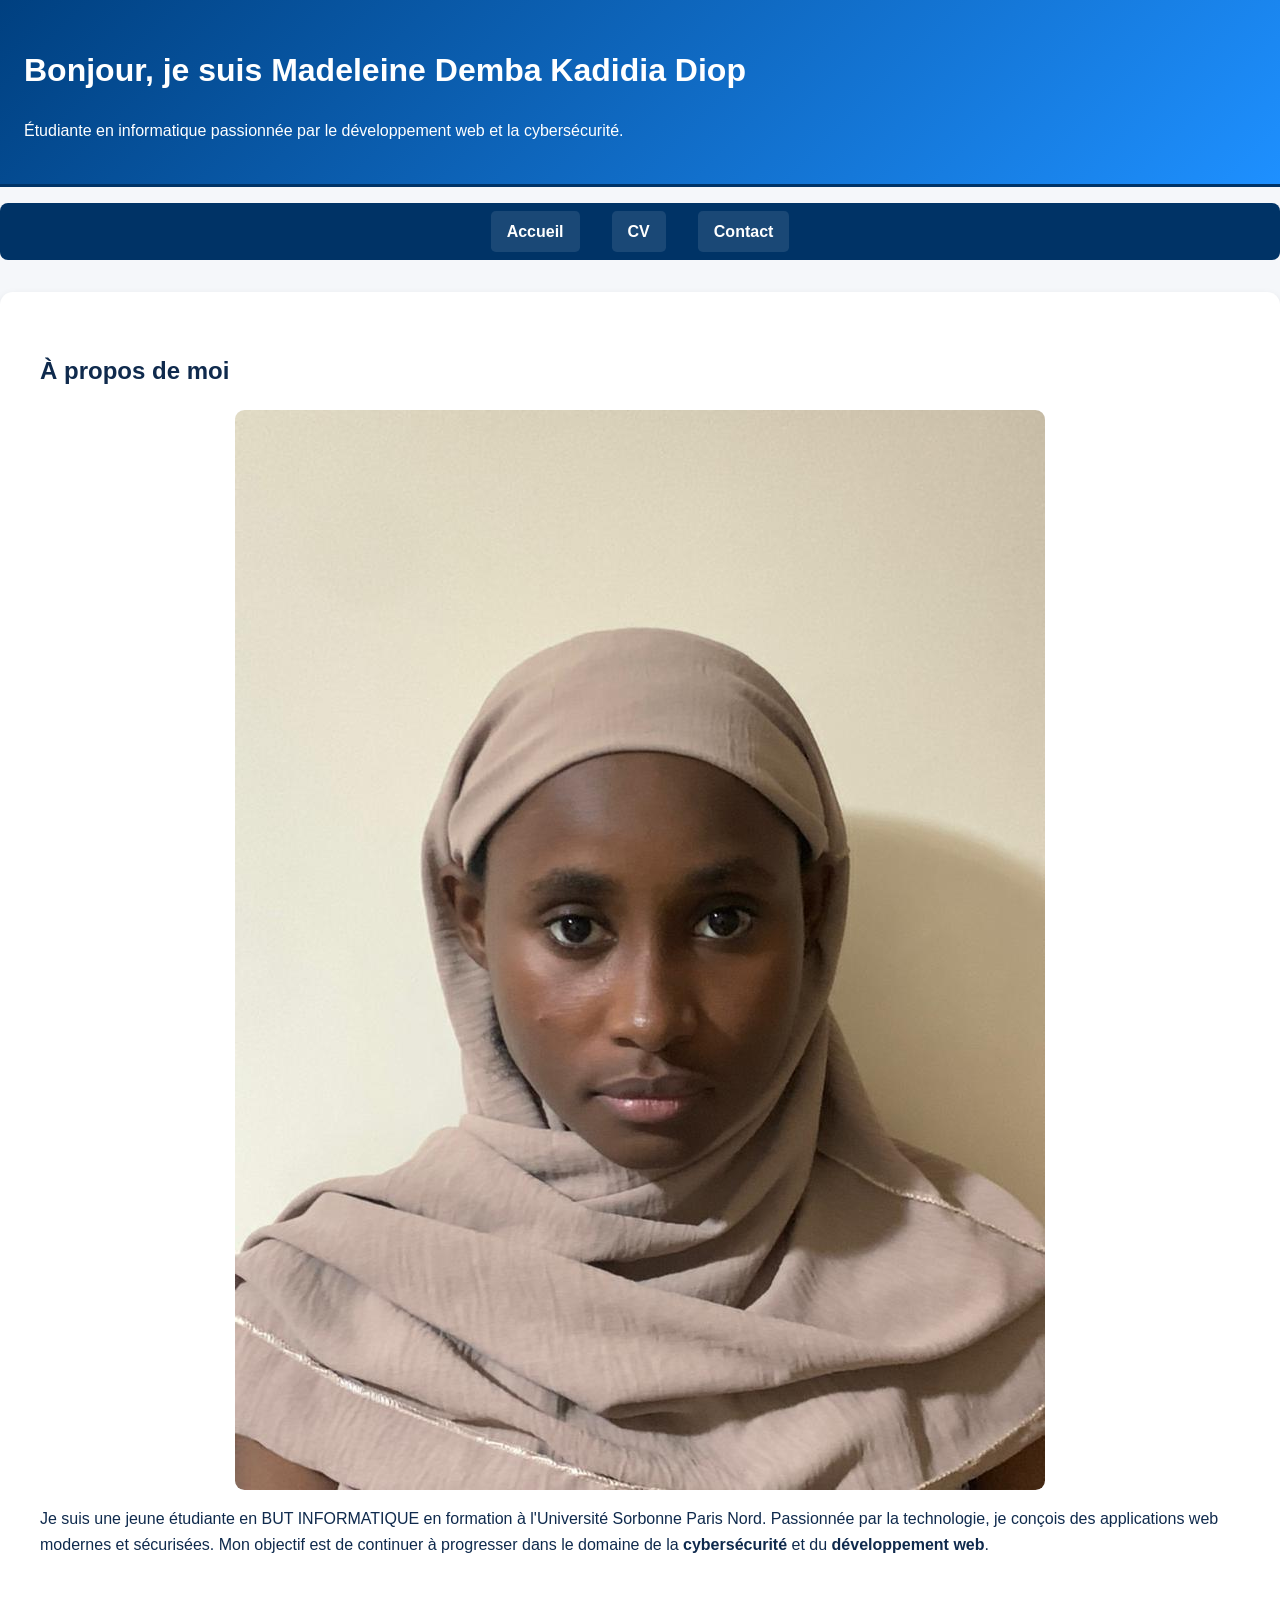
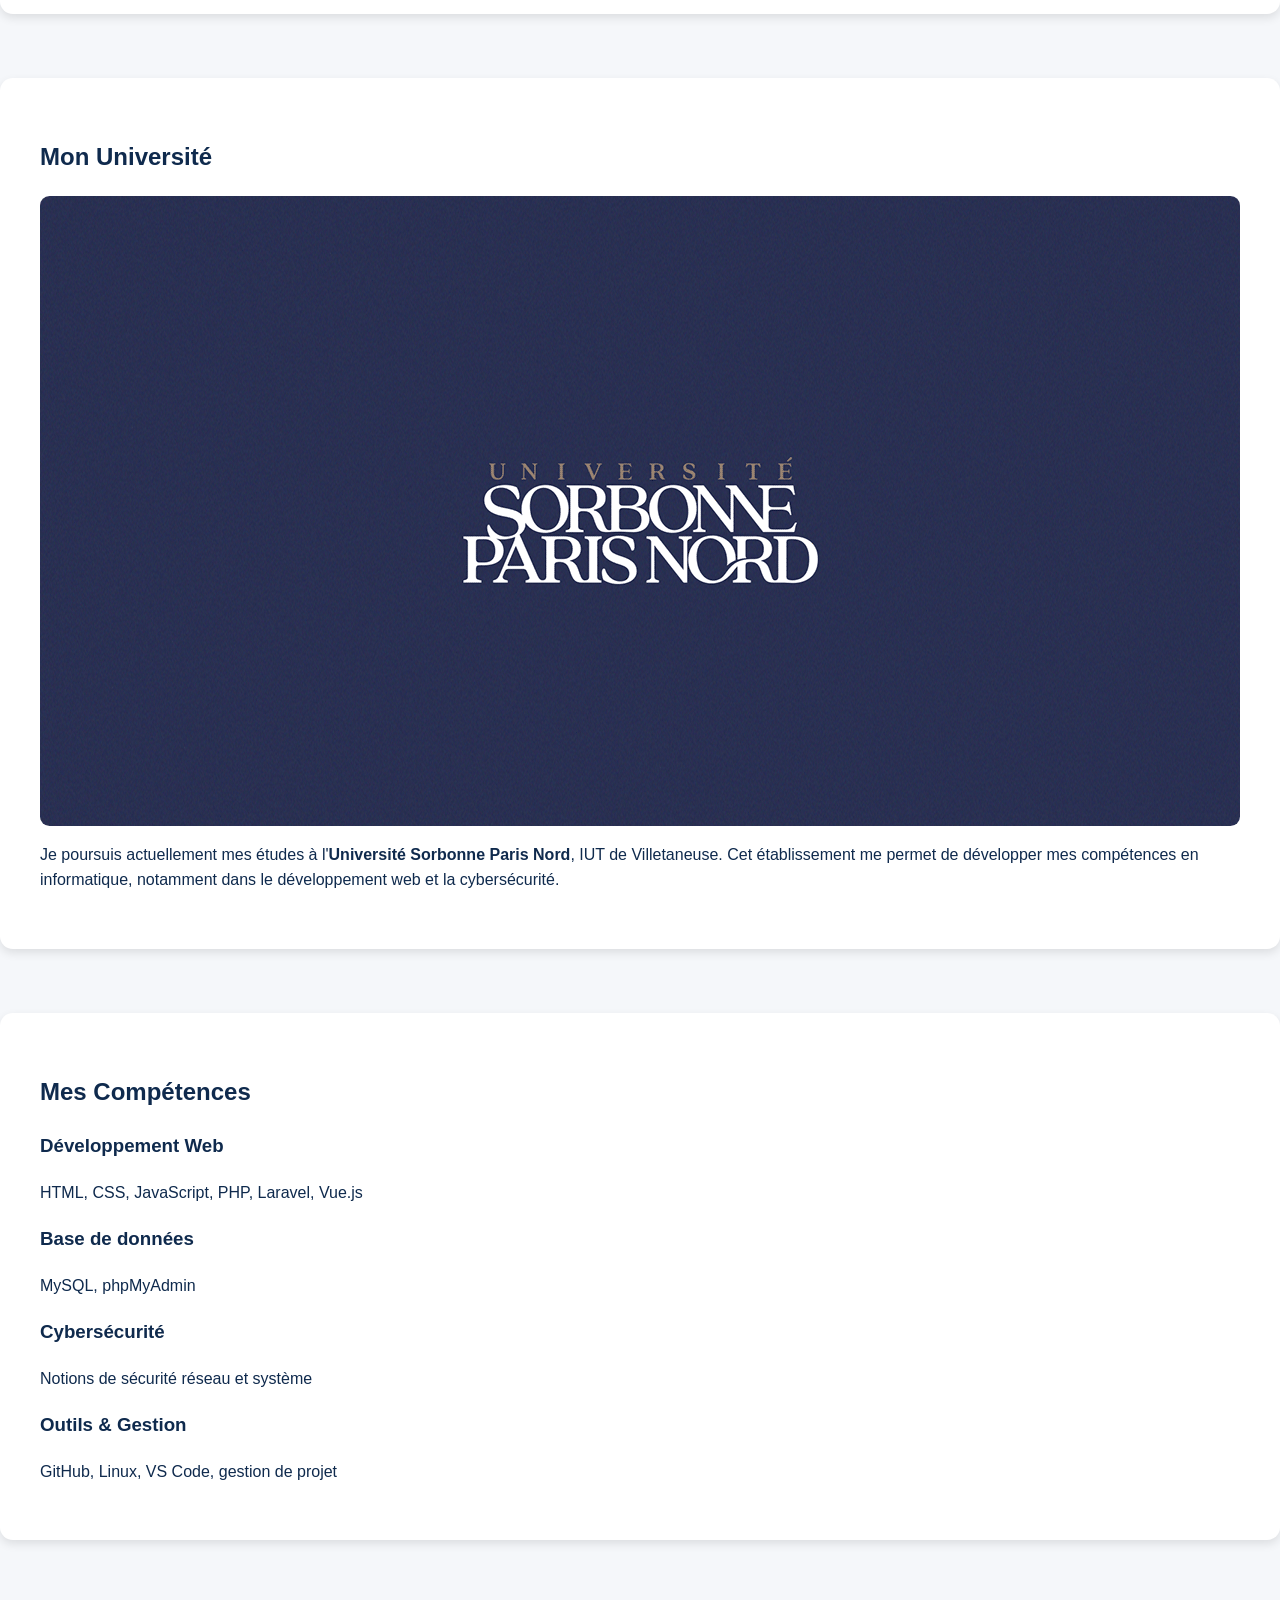
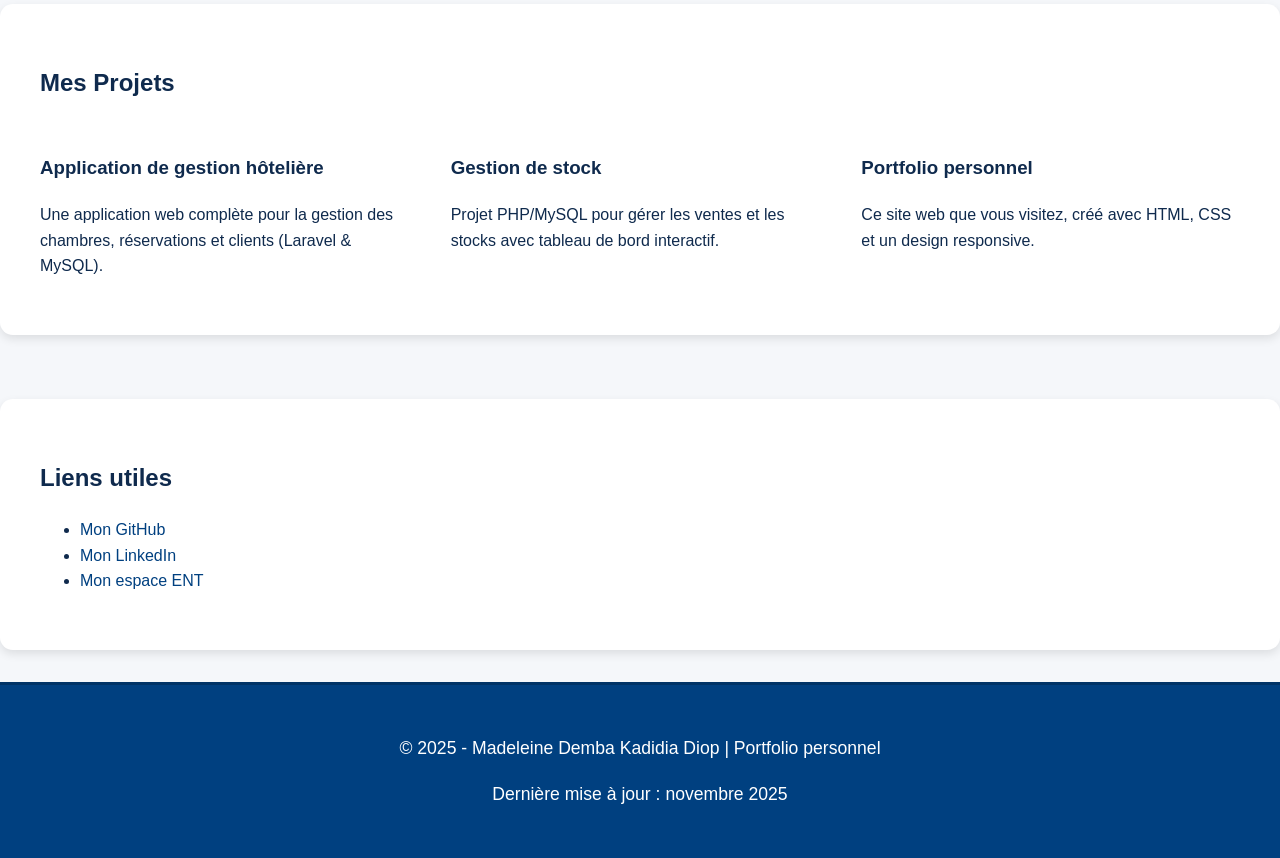
<file: index.html>
<!DOCTYPE html>
<html lang="fr">
<head>
  <meta charset="UTF-8">
  <meta name="viewport" content="width=device-width, initial-scale=1.0">
  <title>Accueil - Portfolio de Madeleine</title>
  <link rel="stylesheet" href="style.css">
</head>

<body>
 
  <header class="hero">
    <div class="hero-content">
      <h1>Bonjour, je suis <span>Madeleine Demba Kadidia Diop</span></h1>
      <p>Étudiante en informatique passionnée par le développement web et la cybersécurité.</p>
    </div>
  </header>

  <nav class="navbar">
    <ul>
      <li><a href="index.html" class="active">Accueil</a></li>
      <li><a href="cv.html">CV</a></li>
      <li><a href="contact.html">Contact</a></li>
    </ul>
  </nav>

  <section class="about">
    <h2>À propos de moi</h2>
    <div class="about-content">
      <img src="images/photo.jpg" alt="Photo de Madeleine" class="profile-img">
      <p>
        Je suis une jeune étudiante en BUT INFORMATIQUE en formation à l'Université Sorbonne Paris Nord.  
        Passionnée par la technologie, je conçois des applications web modernes et sécurisées.  
        Mon objectif est de continuer à progresser dans le domaine de la <strong>cybersécurité</strong> et du <strong>développement web</strong>.
      </p>
    </div>
  </section>

  <section class="university">
    <h2>Mon Université</h2>
    <div class="university-content">
      <img src="images/logo.png" alt="Logo Université Sorbonne Paris Nord" class="univ-logo">
      <p>
        Je poursuis actuellement mes études à l'<strong>Université Sorbonne Paris Nord</strong>, IUT de Villetaneuse. 
        Cet établissement me permet de développer mes compétences en informatique, notamment dans le développement web et la cybersécurité.
      </p>
    </div>
  </section>

  <section class="skills">
    <h2>Mes Compétences</h2>
    <div class="skills-grid">
      <div class="skill">
        <h3>Développement Web</h3>
        <p>HTML, CSS, JavaScript, PHP, Laravel, Vue.js</p>
      </div>
      <div class="skill">
        <h3>Base de données</h3>
        <p>MySQL, phpMyAdmin</p>
      </div>
      <div class="skill">
        <h3>Cybersécurité</h3>
        <p>Notions de sécurité réseau et système</p>
      </div>
      <div class="skill">
        <h3>Outils & Gestion</h3>
        <p>GitHub, Linux, VS Code, gestion de projet</p>
      </div>
    </div>
  </section>

  <section class="projects">
    <h2>Mes Projets</h2>
    <div class="projects-grid">
      <div class="project-card">
        <h3>Application de gestion hôtelière</h3>
        <p>Une application web complète pour la gestion des chambres, réservations et clients (Laravel & MySQL).</p>
      </div>
      <div class="project-card">
        <h3>Gestion de stock</h3>
        <p>Projet PHP/MySQL pour gérer les ventes et les stocks avec tableau de bord interactif.</p>
      </div>
      <div class="project-card">
        <h3>Portfolio personnel</h3>
        <p>Ce site web que vous visitez, créé avec HTML, CSS et un design responsive.</p>
      </div>
    </div>
  </section>

  <section class="links">
    <h2>Liens utiles</h2>
    <ul>
      <li><a href="https://github.com/Madeleine-dev873" target="_blank">Mon GitHub</a></li>
      <li><a href="https://www.linkedin.com/feed/" target="_blank">Mon LinkedIn</a></li>
      <li><a href="https://www.univ-spn.fr/" target="_blank">Mon espace ENT</a></li>
    </ul>
  </section>

  <footer>
    <p>© 2025 - Madeleine Demba Kadidia Diop | Portfolio personnel</p>
    <p>Dernière mise à jour : novembre 2025</p>
  </footer>
  
</body>
</html>
</file>
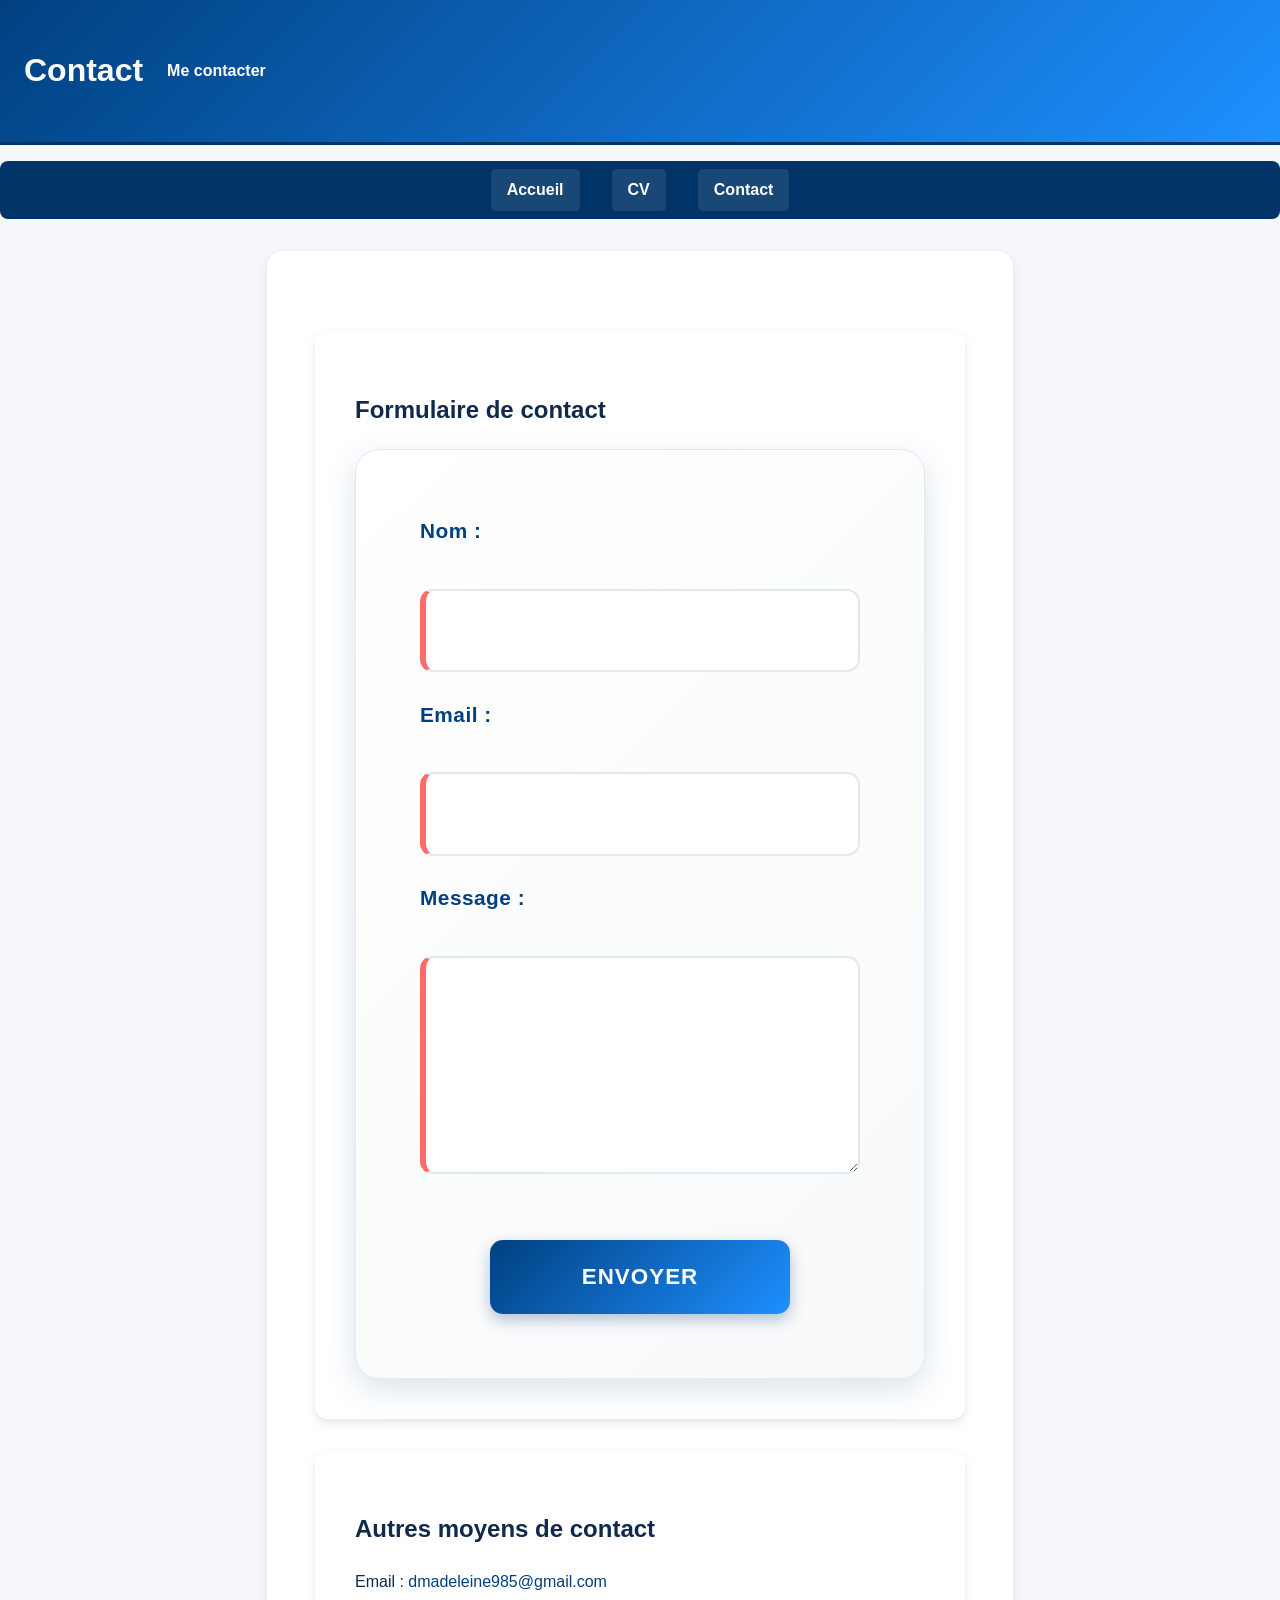
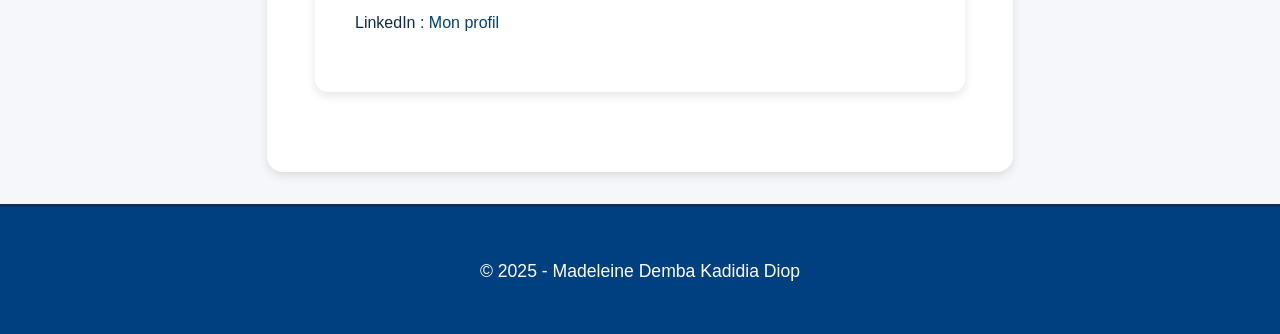
<file: contact.html>
<!DOCTYPE html>
<html lang="fr">
<head>
  <meta charset="utf-8">
  <meta name="viewport" content="width=device-width, initial-scale=1">
  <title>Contact</title>
  <link rel="stylesheet" href="style.css">
</head>

<body>
  <header>
    <h1>Contact</h1>
    <p><strong> Me contacter</strong></p>
  </header>
    <nav>
      <ul>
        <li><a href="index.html">Accueil</a></li>
        <li><a href="cv.html">CV</a></li>
        <li><a href="contact.html">Contact</a></li>
      </ul>
    </nav>
 
  <main>

  <section>
    <h2>Formulaire de contact</h2>
    <form>
      <label for="nom">Nom :</label><br>
      <input type="text" id="nom" name="nom" required><br><br>

      <label for="email">Email :</label><br>
      <input type="email" id="email" name="email" required><br><br>

      <label for="message">Message :</label><br>
      <textarea id="message" name="message" rows="5" cols="30" required></textarea><br><br>

      <button type="submit">Envoyer</button>
    </form>
  </section>

  <section>
    <h2>Autres moyens de contact</h2>
    <p>Email : <a href="mailto:dmadeleine985@gmail.com">dmadeleine985@gmail.com</a></p>
    <p>LinkedIn : <a href="https://www.linkedin.com/feed" target="_blank">Mon profil</a></p>
  </section>
</main>

  <footer>
    <p>© 2025 - Madeleine Demba Kadidia Diop</p>
  </footer>
</body>
</html>
</file>
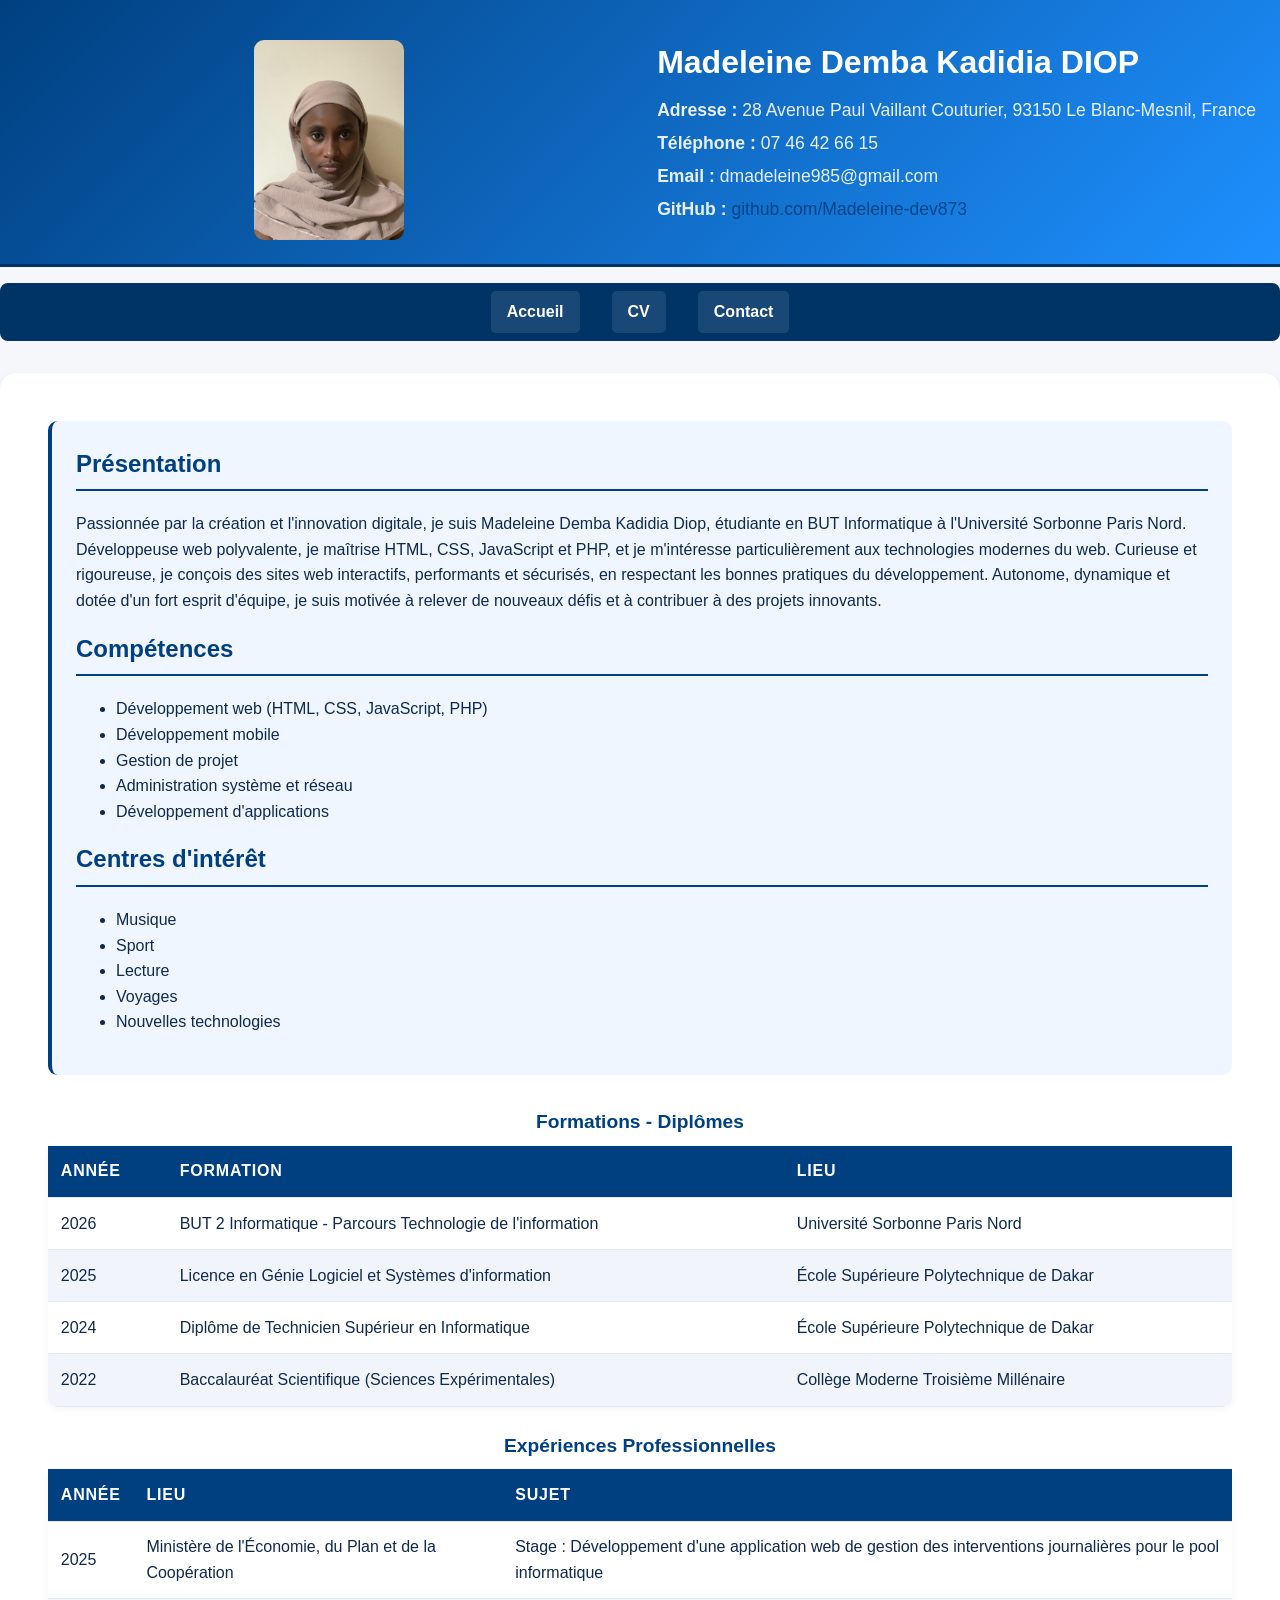
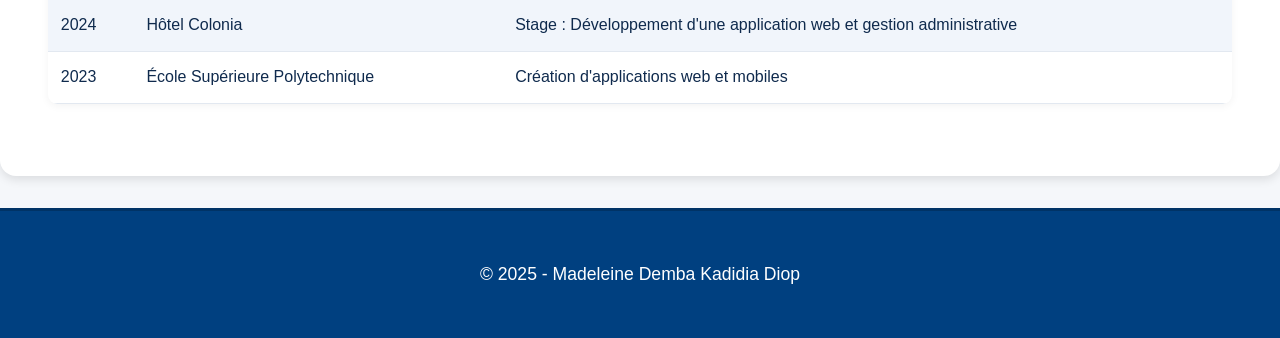
<file: cv.html>
<!DOCTYPE html>
<html lang="fr">
<head>
  <meta charset="utf-8">
  <meta name="viewport" content="width=device-width, initial-scale=1">
  <title>Mon CV - Madeleine Demba Kadidia Diop</title>
  <link rel="stylesheet" href="style.css">
</head>

<body>
  <header>
    <img src="images/photo.jpg" alt="Photo du CV">
    <div class="info">
      <h1>
        <span id="prenom">Madeleine Demba Kadidia</span>
        <span id="nom">DIOP</span>
      </h1>
      <p><strong>Adresse :</strong> 28 Avenue Paul Vaillant Couturier, 93150 Le Blanc-Mesnil, France</p>
      <p><strong>Téléphone :</strong> 07 46 42 66 15</p>
      <p><strong>Email :</strong> dmadeleine985@gmail.com</p>
      <p><strong>GitHub :</strong> <a href="https://github.com/Madeleine-dev873" target="_blank">github.com/Madeleine-dev873</a></p>
    </div>
    </header>
    <nav>
      <ul>
        <li><a href="index.html">Accueil</a></li>
        <li><a href="cv.html">CV</a></li>
        <li><a href="contact.html">Contact</a></li>
      </ul>
    </nav>
 

  <main>
    <aside>
      <h2>Présentation</h2>
      <p>Passionnée par la création et l'innovation digitale, je suis Madeleine Demba Kadidia Diop, étudiante en BUT Informatique à l'Université Sorbonne Paris Nord. Développeuse web polyvalente, je maîtrise HTML, CSS, JavaScript et PHP, et je m'intéresse particulièrement aux technologies modernes du web. Curieuse et rigoureuse, je conçois des sites web interactifs, performants et sécurisés, en respectant les bonnes pratiques du développement. Autonome, dynamique et dotée d'un fort esprit d'équipe, je suis motivée à relever de nouveaux défis et à contribuer à des projets innovants.</p>

      <h2>Compétences</h2>
      <ul>
        <li>Développement web (HTML, CSS, JavaScript, PHP)</li>
        <li>Développement mobile</li>
        <li>Gestion de projet</li>
        <li>Administration système et réseau</li>
        <li>Développement d'applications</li>
      </ul>

      <h2>Centres d'intérêt</h2>
      <ul>
        <li>Musique</li>
        <li>Sport</li>
        <li>Lecture</li>
        <li>Voyages</li>
        <li>Nouvelles technologies</li>
      </ul>
    </aside>

    <table>
      <caption>Formations - Diplômes</caption>
      <thead>
        <tr>
          <th>Année</th>
          <th>Formation</th>
          <th>Lieu</th>
        </tr>
      </thead>
      <tbody>
        <tr>
          <td>2026</td>
          <td>BUT 2 Informatique - Parcours Technologie de l'information</td>
          <td>Université Sorbonne Paris Nord</td>
        </tr>
        <tr>
          <td>2025</td>
          <td>Licence en Génie Logiciel et Systèmes d'information</td>
          <td>École Supérieure Polytechnique de Dakar</td>
        </tr>
        <tr>
          <td>2024</td>
          <td>Diplôme de Technicien Supérieur en Informatique</td>
          <td>École Supérieure Polytechnique de Dakar</td>
        </tr>
        <tr>
          <td>2022</td>
          <td>Baccalauréat Scientifique (Sciences Expérimentales)</td>
          <td>Collège Moderne Troisième Millénaire</td>
        </tr>
      </tbody>
    </table>

    <table>
      <caption>Expériences Professionnelles</caption>
      <thead>
        <tr>
          <th>Année</th>
          <th>Lieu</th>
          <th>Sujet</th>
        </tr>
      </thead>
      <tbody>
        <tr>
          <td>2025</td>
          <td>Ministère de l'Économie, du Plan et de la Coopération</td>
          <td>Stage : Développement d'une application web de gestion des interventions journalières pour le pool informatique</td>
        </tr>
        <tr>
          <td>2024</td>
          <td>Hôtel Colonia</td>
          <td>Stage : Développement d'une application web et gestion administrative</td>
        </tr>
        <tr>
          <td>2023</td>
          <td>École Supérieure Polytechnique</td>
          <td>Création d'applications web et mobiles</td>
        </tr>
      </tbody>
    </table>
  </main>

  <footer>
    <p>© 2025 - Madeleine Demba Kadidia Diop</p>
  </footer>
</body>
</html>
</file>
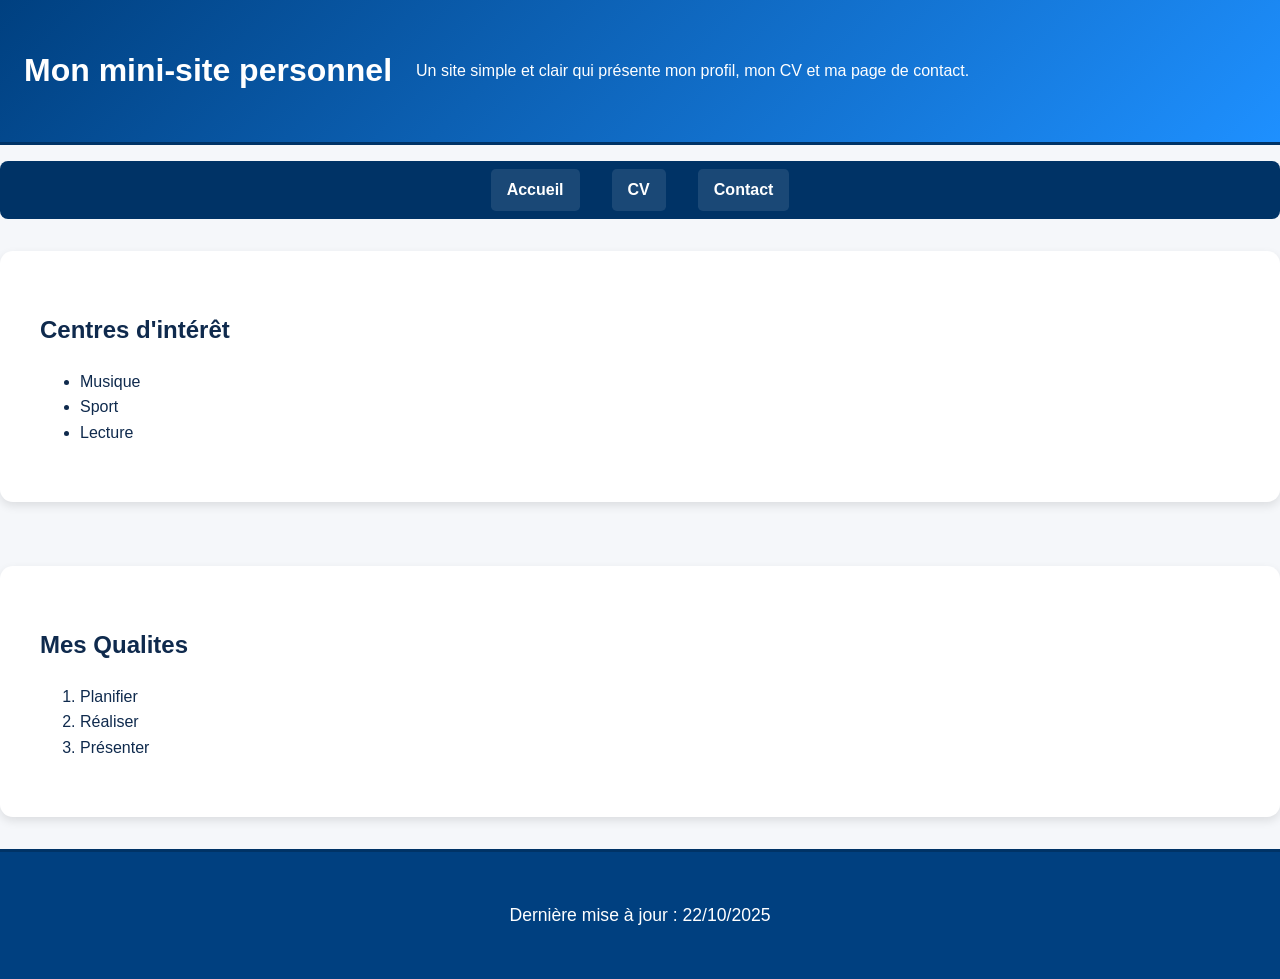
<file: sceance2.html>
<!DOCTYPE html>
<html lang="fr">
<head>
  <meta charset="utf-8">
  <meta name="viewport" content="width=device-width, initial-scale=1">
  <title>Séance 2 — Structurer et relier les contenus</title>
  <link rel="stylesheet" href="style.css">
</head>

<body>
  <header>
    <h1>Mon mini-site personnel</h1>
    <p>Un site simple et clair qui présente mon profil, mon CV et ma page de contact.</p>
  </header>

  <nav>
    <ul>
      <li><a href="index.html">Accueil</a></li>
      <li><a href="cv.html">CV</a></li>
      <li><a href="contact.html">Contact</a></li>
    </ul>
  </nav>

  <section id="accueil">
    <h2>Centres d'intérêt</h2>
    <ul>
      <li>Musique</li>
      <li>Sport</li>
      <li>Lecture</li>
    </ul>
  </section>

  <section id="projet">
    <h2>Mes Qualites</h2>
    <ol>
      <li>Planifier</li>
      <li>Réaliser</li>
      <li>Présenter</li>
    </ol>
  </section>

  <footer>
    
    <p>Dernière mise à jour : 22/10/2025</p>
  </footer>
</body>
</file>
<file: style.css>
html {
  box-sizing: border-box;
}

*, *::before, *::after {
  box-sizing: inherit;
}

body {
  margin: 0;
  font-family: "Segoe UI", Arial, Helvetica, sans-serif;
  line-height: 1.6;
  color: #0f2a4d;
  background: #f5f7fa;
  min-height: 100vh;
  display: flex;
  flex-direction: column;
}


header {
  display: flex;
  align-items: center;
  gap: 1.5rem;
  padding: 1.5rem;
  background: linear-gradient(135deg, #004080, #1e90ff);
  color: #fff;
  border-bottom: 3px solid #003366;
}

header img {
  width: 150px;
  height: auto;
  border-radius: 10px;
}

header .info h1 {
  margin: 0 0 0.5rem 0;
  font-size: 2rem;
}

header .info p {
  margin: 0.3rem 0;
  font-size: 1.1rem;
  opacity: 0.9;
}

nav {
  background: #003366;
  margin: 1rem 0 0 0;
  border-radius: 0.5rem;
  padding: 0.5rem;
}

nav ul {
  list-style: none;
  padding: 0;
  margin: 0;
  display: flex;
  justify-content: center;
  gap: 2rem;
  flex-wrap: wrap;
}

nav li {
  margin: 0;
}

nav a {
  color: white;
  text-decoration: none;
  font-weight: 600;
  padding: 0.5rem 1rem;
  border-radius: 0.3rem;
  transition: all 0.3s ease;
  display: block;
}

nav a:hover {
  background: #1e90ff;
  color: white;
  transform: translateY(-2px);
}


nav a[href*="index.html"]:not(:hover),
nav a[href*="cv.html"]:not(:hover),
nav a[href*="contact.html"]:not(:hover),
nav a[href*="sceance2.html"]:not(:hover) {
  background: rgba(255, 255, 255, 0.1);
}


main {
  max-width: 1400px;
  margin: 2rem auto;
  padding: 3rem;
  background: #fff;
  border-radius: 1rem;
  box-shadow: 0 4px 10px rgba(0, 0, 0, 0.1);
  flex: 1;
}

img {
  max-width: 100%;
  height: auto;
  border-radius: 0.6rem;
  display: block;
  margin: 1rem auto;
}


header img {
  width: 150px;
  height: auto;
  border-radius: 10px;
  margin-bottom: 0;
}


table {
  width: 100%;
  border-collapse: collapse;
  margin: 1.5rem 0;
  background: #fff;
  border-radius: 0.6rem;
  overflow: hidden;
  box-shadow: 0 2px 8px rgba(0, 0, 0, 0.05);
}

th, td {
  padding: 0.8rem;
  text-align: left;
  border-bottom: 1px solid #e2e8f0;
}

th {
  background: #004080;
  color: white;
  text-transform: uppercase;
  letter-spacing: 0.05rem;
}

tbody tr:nth-child(even) {
  background: #f1f5fb;
}

caption {
  font-weight: bold;
  font-size: 1.2rem;
  margin-bottom: 0.5rem;
  color: #004080;
}

aside {
  background: #f0f6ff;
  border-left: 4px solid #004080;
  padding: 1.5rem;
  border-radius: 0.6rem;
  margin-bottom: 2rem;
}

aside h2 {
  color: #004080;
  border-bottom: 2px solid #004080;
  padding-bottom: 0.4rem;
  margin-top: 0;
}


form {
  width: 100%;
  max-width: 1000px;
  margin: 0 auto;
  background: linear-gradient(135deg, #ffffff 0%, #f8f9fa 100%);
  padding: 4rem;
  border-radius: 1.5rem;
  border: 1px solid #e2e8f0;
  box-shadow: 0 10px 30px rgba(0, 64, 128, 0.15);
  transition: transform 0.3s ease, box-shadow 0.3s ease;
}

form:hover {
  transform: translateY(-3px);
  box-shadow: 0 15px 40px rgba(0, 64, 128, 0.2);
}

.form-group {
  margin-bottom: 2.5rem;
  position: relative;
}

label {
  display: block;
  font-weight: 700;
  margin-bottom: 1rem;
  color: #004080;
  font-size: 1.3rem;
  letter-spacing: 0.5px;
}

input, textarea, select {
  width: 100%;
  padding: 1.5rem;
  border: 2px solid #e2e8f0;
  border-radius: 0.8rem;
  margin-bottom: 0;
  font: inherit;
  font-size: 1.3rem;
  transition: all 0.3s ease;
  background: #ffffff;
  line-height: 1.5;
}

input:focus, textarea:focus, select:focus {
  outline: none;
  border-color: #1e90ff;
  box-shadow: 0 0 0 4px rgba(30, 144, 255, 0.15);
  background: #f8fbff;
  transform: translateY(-2px);
}

textarea {
  resize: vertical;
  min-height: 200px;
  font-family: inherit;
  line-height: 1.6;
}


input:required, textarea:required {
  border-left: 6px solid #ff6b6b;
}

input:valid, textarea:valid {
  border-left: 6px solid #51cf66;
}

button, input[type="submit"] {
  background: linear-gradient(135deg, #004080, #1e90ff);
  color: #fff;
  border: none;
  padding: 1.5rem 3rem;
  border-radius: 0.8rem;
  cursor: pointer;
  font-weight: bold;
  font-size: 1.4rem;
  transition: all 0.3s ease;
  width: auto;
  margin-top: 2rem;
  text-transform: uppercase;
  letter-spacing: 1px;
  display: block;
  margin-left: auto;
  margin-right: auto;
  min-width: 300px;
  box-shadow: 0 6px 15px rgba(0, 64, 128, 0.3);
}

button:hover, input[type="submit"]:hover {
  background: linear-gradient(135deg, #003366, #0066cc);
  transform: translateY(-3px);
  box-shadow: 0 10px 25px rgba(0, 64, 128, 0.4);
}


button:active, input[type="submit"]:active {
  transform: translateY(-1px);
}


.contact-methods {
  display: grid;
  grid-template-columns: repeat(auto-fit, minmax(300px, 1fr));
  gap: 2.5rem;
  margin-top: 4rem;
}

.contact-method {
  background: #f8f9fa;
  padding: 2.5rem;
  border-radius: 1rem;
  text-align: center;
  border: 1px solid #e2e8f0;
  transition: all 0.3s ease;
}

.contact-method:hover {
  transform: translateY(-5px);
  box-shadow: 0 8px 20px rgba(0, 0, 0, 0.15);
}

.contact-method h3 {
  color: #004080;
  margin-bottom: 1.5rem;
  font-size: 1.5rem;
}

.contact-method p {
  font-size: 1.2rem;
  margin-bottom: 1.5rem;
  line-height: 1.6;
}

.contact-method a {
  font-size: 1.2rem;
  font-weight: 700;
  padding: 0.8rem 1.5rem;
  background: #004080;
  color: white;
  border-radius: 0.5rem;
  transition: all 0.3s ease;
}

.contact-method a:hover {
  background: #1e90ff;
  text-decoration: none;
  transform: translateY(-2px);
}


section {
  margin: 2rem 0;
  padding: 2.5rem;
  background: #fff;
  border-radius: 0.8rem;
  box-shadow: 0 4px 10px rgba(0,0,0,0.1);
}


a {
  color: #004080;
  text-decoration: none;
  transition: color 0.3s ease;
}

a:hover {
  color: #1e90ff;
  text-decoration: underline;
}


@media (max-width: 1200px) {
  main {
    max-width: 95%;
    padding: 2rem;
  }
  
  form {
    padding: 3rem;
    max-width: 95%;
  }
}

@media (max-width: 768px) {
  header {
    flex-direction: column;
    text-align: center;
  }
  
  header img {
    margin-bottom: 1rem;
  }
  
  nav ul {
    flex-direction: column;
    gap: 0.5rem;
    text-align: center;
  }
  
  nav a {
    padding: 1rem;
  }
  
  main {
    padding: 1.5rem;
    margin: 1rem;
    max-width: calc(100% - 2rem);
  }
  
  header .info h1 {
    font-size: 1.8rem;
  }
  
  form {
    padding: 2rem;
    margin: 0;
    max-width: 100%;
    border-radius: 1rem;
  }
  
  .form-group {
    margin-bottom: 2rem;
  }
  
  label {
    font-size: 1.2rem;
    margin-bottom: 0.8rem;
  }
  
  input, textarea, select {
    padding: 1.2rem;
    font-size: 1.1rem;
    border-radius: 0.6rem;
  }
  
  textarea {
    min-height: 150px;
  }
  
  button, input[type="submit"] {
    padding: 1.2rem 2rem;
    font-size: 1.2rem;
    width: 100%;
    min-width: auto;
    border-radius: 0.6rem;
  }
  
  .contact-methods {
    grid-template-columns: 1fr;
    gap: 1.5rem;
    margin-top: 3rem;
  }
  
  .contact-method {
    padding: 2rem;
  }
}

@media (max-width: 480px) {
  form {
    padding: 1.5rem;
  }
  
  .form-group {
    margin-bottom: 1.5rem;
  }
  
  input, textarea, select {
    padding: 1rem;
  }
  
  button, input[type="submit"] {
    padding: 1rem 1.5rem;
    font-size: 1.1rem;
  }
}


footer {
  text-align: center;
  background: #004080;
  color: #fff;
  padding: 2rem;
  font-size: 1.1rem;
  margin-top: auto;
  border-top: 3px solid #003366;
}

footer a {
  color: #ffcc00;
  font-weight: 600;
}


.welcome {
  text-align: center;
  padding: 3rem;
}

.welcome h2 {
  color: #004080;
  margin-bottom: 1.5rem;
  font-size: 2.2rem;
}


.card {
  background: white;
  border-radius: 0.8rem;
  padding: 2rem;
  box-shadow: 0 4px 15px rgba(0, 0, 0, 0.1);
  transition: transform 0.3s ease, box-shadow 0.3s ease;
  margin-bottom: 2rem;
}

.card:hover {
  transform: translateY(-8px);
  box-shadow: 0 8px 25px rgba(0, 0, 0, 0.2);
}


.projects-grid {
  display: grid;
  grid-template-columns: repeat(auto-fit, minmax(350px, 1fr));
  gap: 2rem;
  margin-top: 2rem;
}


.tech-badge {
  display: inline-block;
  background: #e2e8f0;
  color: #004080;
  padding: 0.5rem 1rem;
  border-radius: 1rem;
  font-size: 0.9rem;
  margin: 0.3rem;
  font-weight: 600;
}


img {
  transition: transform 0.3s ease;
}

img:hover {
  transform: scale(1.03);
}
</file>
